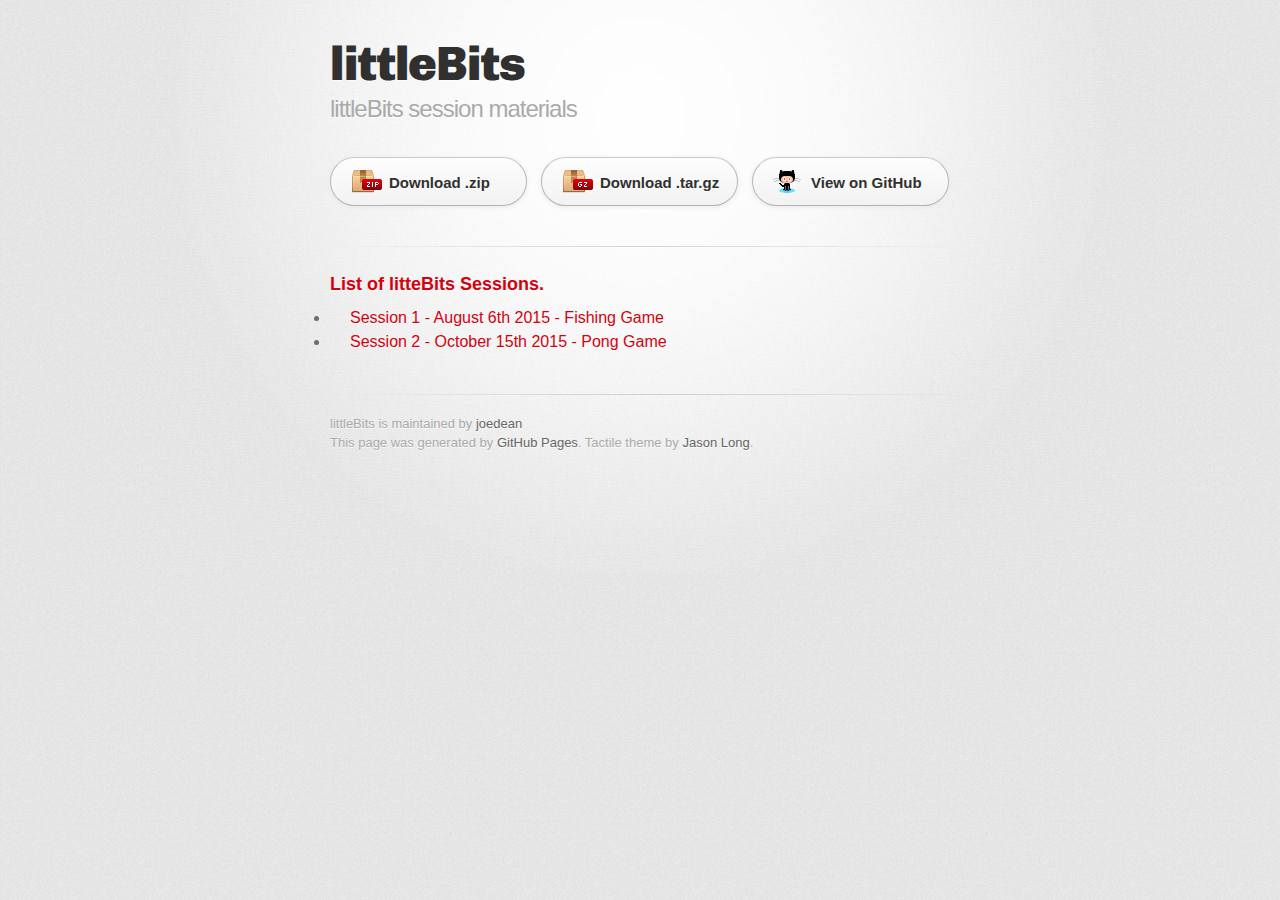
<file: index.html>
<!DOCTYPE html>
<html>
  <head>
    <meta charset='utf-8'>
    <meta http-equiv="X-UA-Compatible" content="chrome=1">
    <link href='https://fonts.googleapis.com/css?family=Chivo:900' rel='stylesheet' type='text/css'>
    <link rel="stylesheet" type="text/css" href="stylesheets/stylesheet.css" media="screen">
    <link rel="stylesheet" type="text/css" href="stylesheets/github-dark.css" media="screen">
    <link rel="stylesheet" type="text/css" href="stylesheets/print.css" media="print">
    <!--[if lt IE 9]>
    <script src="//html5shiv.googlecode.com/svn/trunk/html5.js"></script>
    <![endif]-->
    <title>littleBits by joedean</title>
  </head>

  <body>
    <div id="container">
      <div class="inner">

        <header>
          <h1>littleBits</h1>
          <h2>littleBits session materials</h2>
        </header>

        <section id="downloads" class="clearfix">
          <a href="https://github.com/joedean/littlebits/zipball/master" id="download-zip" class="button"><span>Download .zip</span></a>
          <a href="https://github.com/joedean/littlebits/tarball/master" id="download-tar-gz" class="button"><span>Download .tar.gz</span></a>
          <a href="https://github.com/joedean/littlebits" id="view-on-github" class="button"><span>View on GitHub</span></a>
        </section>

        <hr>

        <section id="main_content">
          <h3>
<a id="list-of-littebits-sessions" class="anchor" href="#list-of-littebits-sessions" aria-hidden="true"><span class="octicon octicon-link"></span></a>List of litteBits Sessions.</h3>

<ul>
  <li><a href="prezentations/fishing_game_prez/littleBits_Fishing_Game.html">Session 1 - August 6th 2015 - Fishing Game</a></li>
  <li><a href="presentations/analog-pong.html">Session 2 - October 15th 2015 - Pong Game</a></li>
</ul>
        </section>

        <footer>
          littleBits is maintained by <a href="https://github.com/joedean">joedean</a><br>
          This page was generated by <a href="https://pages.github.com">GitHub Pages</a>. Tactile theme by <a href="https://twitter.com/jasonlong">Jason Long</a>.
        </footer>
      </div>
    </div>
  </body>
</html>
</file>
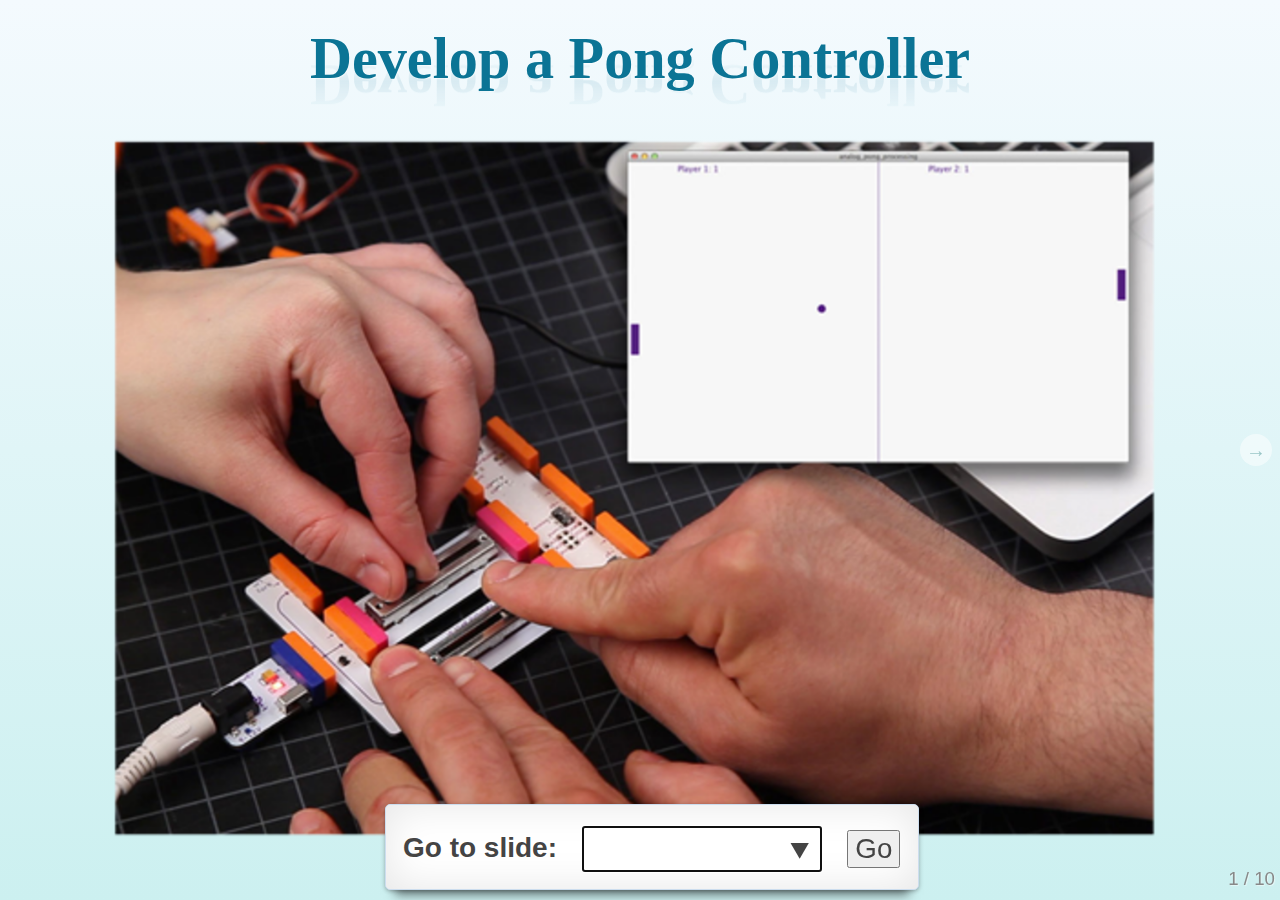
<file: presentations/analog-pong.html>
<!DOCTYPE html>
<html>
<head>
  <meta charset="utf-8">
  <meta http-equiv="X-UA-Compatible" content="IE=edge,chrome=1">
  <meta name="viewport" content="width=1024, user-scalable=no">

  <title>Analog Pong Controller</title>

  <!-- Required stylesheet -->
  <link rel="stylesheet" media="screen" href="core/deck.core.css">

  <!-- Extension CSS files go here. Remove or add as needed. -->
  <link rel="stylesheet" media="screen" href="extensions/goto/deck.goto.css">
  <link rel="stylesheet" media="screen" href="extensions/menu/deck.menu.css">
  <link rel="stylesheet" media="screen" href="extensions/navigation/deck.navigation.css">
  <link rel="stylesheet" media="screen" href="extensions/status/deck.status.css">
  <link rel="stylesheet" media="screen" href="extensions/scale/deck.scale.css">

  <!-- Style theme. More available in /themes/style/ or create your own. -->
  <link rel="stylesheet" media="screen" href="themes/style/web-2.0.css">

  <!-- Transition theme. More available in /themes/transition/ or create your own. -->
  <link rel="stylesheet" media="screen" href="themes/transition/horizontal-slide.css">

  <!-- Basic black and white print styles -->
  <link rel="stylesheet" media="print" href="core/print.css">

  <!-- Required Modernizr file -->
  <script src="modernizr.custom.js"></script>
</head>
<body>
  <div class="deck-container">

    <!-- Begin slides. Just make elements with a class of slide. -->

    <section id="pong-controler" class="slide">
      <center><h2> Develop a Pong Controller </h2></center>
      <img src="images/analog-pong/pong-controller.png"/>
    </section>

    <section id="powerBit" class="slide">
      <center><h2>Power</h2></center>
      <img src="images/analog-pong/power.jpg"/>
      <center>
        <p>
          This power module lets you use a 9 volt battery to supply electricity to your littleBits.</br>
          Snap in the battery and cable and flip the switch to turn it on.
        </p>
      </center>
    </section>

    <section id="fork" class="slide">
      <center><h2>Fork</h2></center>
      <img src="images/analog-pong/fork.jpg"/>
      <center>
        <p>
          The fork Bit lets you connect the output of a single Bit to as many as three others.
        </p>
      </center>
    </section>

    <section id="dimmers" class="slide">
      <center><h2>Dimmers</h2></center>
      <img src="images/analog-pong/dimmer.jpg"/>
      <center>
        <p>
          The dimmer Bits lets you control the right and left pong paddles with a simple knob. </br>
          Turn it clockwise to send more signal to the following Bits.
        </p>
      </center>
    </section>

    <section id="arduino" class="slide">
      <center><h2>Arduino Bit</h2></center>
      <img src="images/analog-pong/arduinobit.jpg"/>
    </section>

    <section id="connect" class="slide">
      <center><h2>Connect to Computer </h2></center>
      <img src="images/analog-pong/connect-arduino.png"/>
    </section>

    <section id="setup-game" class="slide">
      <center><h2>Setup Game</h2></center>
      <img src="images/analog-pong/processing-ide.png"/>
      <center>
        <p>
          Follow these setup <a href="https://docs.google.com/document/d/1KtLkmcq3731-f1j5UfAn0Myov6-7x58fUTyQKasTCSM/edit?usp=sharing">instructions</a>.
        </p>
      </center>
    </section>

    <section id="play-game" class="slide">
      <center><h2>Play Game</h2></center>
      <img src="images/analog-pong/playing-pong.jpg"/>
    </section>

    <section id="Customization Challenges" class="slide">
      <center><h2>Programming Challenges</h2></center>
      <center>
        <p>
          Make all changes in processing developmnet environment.
        </p>
      </center>
      <ul>
        <li> Change speed of ball </li>
        <li> Change victory for number of wins from 2 to 5 </li>
        <li> Change color of ball </li>
        <li> Customize game in other ways by playing with the code </li>
      </ul>
    </section>

    <section id="thanks" class="slide">
      <h2> Thanks </h2>
      <h3> Thank @onsitedotcom for the littleBits and space </h3>
      <h3> My Contact Info </h3>
      <ul>
        <li> Email: joe.dean@gmail.com </li>
        <li> Twitter: @joeddean </li>
      </ul>


    </section>

    <!-- End slides. -->

    <!-- Begin extension snippets. Add or remve as needed. -->

    <!-- deck.navigation snippet -->
    <div aria-role="navigation">
      <a href="#" class="deck-prev-link" title="Previous">&#8592;</a>
      <a href="#" class="deck-next-link" title="Next">&#8594;</a>
    </div>

    <!-- deck.status snippet -->
    <p class="deck-status" aria-role="status">
      <span class="deck-status-current"></span>
      /
      <span class="deck-status-total"></span>
    </p>

    <!-- deck.goto snippet -->
    <form action="." method="get" class="goto-form">
      <label for="goto-slide">Go to slide:</label>
      <input type="text" name="slidenum" id="goto-slide" list="goto-datalist">
      <datalist id="goto-datalist"></datalist>
      <input type="submit" value="Go">
    </form>

    <!-- End extension snippets. -->
  </div>

<!-- Required JS files. -->
<script src="jquery.min.js"></script>
<script src="core/deck.core.js"></script>

<!-- Extension JS files. Add or remove as needed. -->
<script src="extensions/menu/deck.menu.js"></script>
<script src="extensions/goto/deck.goto.js"></script>
<script src="extensions/status/deck.status.js"></script>
<script src="extensions/navigation/deck.navigation.js"></script>
<script src="extensions/scale/deck.scale.js"></script>

<!-- Initialize the deck. You can put this in an external file if desired. -->
<script>
  $(function() {
    $.deck('.slide');
    $.deck('showGoTo');
  });
</script>
</body>
</html>
</file>
<file: stylesheets/github-dark.css>
/*
   Copyright 2014 GitHub Inc.

   Licensed under the Apache License, Version 2.0 (the "License");
   you may not use this file except in compliance with the License.
   You may obtain a copy of the License at

       http://www.apache.org/licenses/LICENSE-2.0

   Unless required by applicable law or agreed to in writing, software
   distributed under the License is distributed on an "AS IS" BASIS,
   WITHOUT WARRANTIES OR CONDITIONS OF ANY KIND, either express or implied.
   See the License for the specific language governing permissions and
   limitations under the License.

*/

.pl-c /* comment */ {
  color: #969896;
}

.pl-c1      /* constant, markup.raw, meta.diff.header, meta.module-reference, meta.property-name, support, support.constant, support.variable, variable.other.constant */,
.pl-s .pl-v /* string variable */ {
  color: #0099cd;
}

.pl-e  /* entity */,
.pl-en /* entity.name */ {
  color: #9774cb;
}

.pl-s .pl-s1 /* string source */,
.pl-smi      /* storage.modifier.import, storage.modifier.package, storage.type.java, variable.other, variable.parameter.function */ {
  color: #ddd;
}

.pl-ent /* entity.name.tag */ {
  color: #7bcc72;
}

.pl-k /* keyword, storage, storage.type */ {
  color: #cc2372;
}

.pl-pds              /* punctuation.definition.string, string.regexp.character-class */,
.pl-s                /* string */,
.pl-s .pl-pse .pl-s1 /* string punctuation.section.embedded source */,
.pl-sr               /* string.regexp */,
.pl-sr .pl-cce       /* string.regexp constant.character.escape */,
.pl-sr .pl-sra       /* string.regexp string.regexp.arbitrary-repitition */,
.pl-sr .pl-sre       /* string.regexp source.ruby.embedded */ {
  color: #3c66e2;
}

.pl-v /* variable */ {
  color: #fb8764;
}

.pl-id /* invalid.deprecated */ {
  color: #e63525;
}

.pl-ii /* invalid.illegal */ {
  background-color: #e63525;
  color: #f8f8f8;
}

.pl-sr .pl-cce /* string.regexp constant.character.escape */ {
  color: #7bcc72;
  font-weight: bold;
}

.pl-ml /* markup.list */ {
  color: #c26b2b;
}

.pl-mh        /* markup.heading */,
.pl-mh .pl-en /* markup.heading entity.name */,
.pl-ms        /* meta.separator */ {
  color: #264ec5;
  font-weight: bold;
}

.pl-mq /* markup.quote */ {
  color: #00acac;
}

.pl-mi /* markup.italic */ {
  color: #ddd;
  font-style: italic;
}

.pl-mb /* markup.bold */ {
  color: #ddd;
  font-weight: bold;
}

.pl-md /* markup.deleted, meta.diff.header.from-file */ {
  background-color: #ffecec;
  color: #bd2c00;
}

.pl-mi1 /* markup.inserted, meta.diff.header.to-file */ {
  background-color: #eaffea;
  color: #55a532;
}

.pl-mdr /* meta.diff.range */ {
  color: #9774cb;
  font-weight: bold;
}

.pl-mo /* meta.output */ {
  color: #264ec5;
}
</file>
<file: stylesheets/print.css>
html, body, div, span, applet, object, iframe,
h1, h2, h3, h4, h5, h6, p, blockquote, pre,
a, abbr, acronym, address, big, cite, code,
del, dfn, em, img, ins, kbd, q, s, samp,
small, strike, strong, sub, sup, tt, var,
b, u, i, center,
dl, dt, dd, ol, ul, li,
fieldset, form, label, legend,
table, caption, tbody, tfoot, thead, tr, th, td,
article, aside, canvas, details, embed,
figure, figcaption, footer, header, hgroup,
menu, nav, output, ruby, section, summary,
time, mark, audio, video {
  padding: 0;
  margin: 0;
  font: inherit;
  font-size: 100%;
  vertical-align: baseline;
  border: 0;
}
/* HTML5 display-role reset for older browsers */
article, aside, details, figcaption, figure,
footer, header, hgroup, menu, nav, section {
  display: block;
}
body {
  line-height: 1;
}
ol, ul {
  list-style: none;
}
blockquote, q {
  quotes: none;
}
blockquote:before, blockquote:after,
q:before, q:after {
  content: '';
  content: none;
}
table {
  border-spacing: 0;
  border-collapse: collapse;
}
body {
  font-family: 'Helvetica Neue', Helvetica, Arial, serif;
  font-size: 13px;
  line-height: 1.5;
  color: #000;
}

a {
  font-weight: bold;
  color: #d5000d;
}

header {
  padding-top: 35px;
  padding-bottom: 10px;
}

header h1 {
  font-size: 48px;
  font-weight: bold;
  line-height: 1.2;
  color: #303030;
  letter-spacing: -1px;
}

header h2 {
  font-size: 24px;
  font-weight: normal;
  line-height: 1.3;
  color: #aaa;
  letter-spacing: -1px;
}
#downloads {
  display: none;
}
#main_content {
  padding-top: 20px;
}

code, pre {
  margin-bottom: 30px;
  font-family: Monaco, "Bitstream Vera Sans Mono", "Lucida Console", Terminal;
  font-size: 12px;
  color: #222;
}

code {
  padding: 0 3px;
}

pre {
  padding: 20px;
  overflow: auto;
  border: solid 1px #ddd;
}
pre code {
  padding: 0;
}

ul, ol, dl {
  margin-bottom: 20px;
}


/* COMMON STYLES */

table {
  width: 100%;
  border: 1px solid #ebebeb;
}

th {
  font-weight: 500;
}

td {
  font-weight: 300;
  text-align: center;
  border: 1px solid #ebebeb;
}

form {
  padding: 20px;
  background: #f2f2f2;

}


/* GENERAL ELEMENT TYPE STYLES */

h1 {
  font-size: 2.8em;
}

h2 {
  margin-bottom: 8px;
  font-size: 22px;
  font-weight: bold;
  color: #303030;
}

h3 {
  margin-bottom: 8px;
  font-size: 18px;
  font-weight: bold;
  color: #d5000d;
}

h4 {
  font-size: 16px;
  font-weight: bold;
  color: #303030;
}

h5 {
  font-size: 1em;
  color: #303030;
}

h6 {
  font-size: .8em;
  color: #303030;
}

p {
  margin-bottom: 20px;
  font-weight: 300;
}

a {
  text-decoration: none;
}

p a {
  font-weight: 400;
}

blockquote {
  padding: 0 0 0 30px;
  margin-bottom: 20px;
  font-size: 1.6em;
  border-left: 10px solid #e9e9e9;
}

ul li {
  list-style-position: inside;
  list-style: disc;
  padding-left: 20px;
}

ol li {
  list-style-position: inside;
  list-style: decimal;
  padding-left: 3px;
}

dl dd {
  font-style: italic;
  font-weight: 100;
}

footer {
  padding-top: 20px;
  padding-bottom: 30px;
  margin-top: 40px;
  font-size: 13px;
  color: #aaa;
}

footer a {
  color: #666;
}

/* MISC */
.clearfix:after {
  display: block;
  height: 0;
  clear: both;
  visibility: hidden;
  content: '.';
}

.clearfix {display: inline-block;}
* html .clearfix {height: 1%;}
.clearfix {display: block;}
</file>
<file: presentations/core/deck.core.css>
html, body {
  height: 100%;
  padding: 0;
  margin: 0;
}

.deck-container {
  position: relative;
  min-height: 100%;
  margin: 0 auto;
  overflow: hidden;
  overflow-y: auto;
}
.js .deck-container {
  visibility: hidden;
}
.ready .deck-container {
  visibility: visible;
}
.touch .deck-container {
  -webkit-text-size-adjust: none;
  -moz-text-size-adjust: none;
}

.deck-loading {
  display: none;
}

.slide {
  width: auto;
  min-height: 100%;
  position: relative;
}

.deck-before, .deck-previous, .deck-next, .deck-after {
  position: absolute;
  left: -999em;
  top: -999em;
}

.deck-current {
  z-index: 2;
}

.slide .slide {
  visibility: hidden;
  position: static;
  min-height: 0;
}

.deck-child-current {
  position: static;
  z-index: 2;
}
.deck-child-current .slide {
  visibility: hidden;
}
.deck-child-current .deck-previous, .deck-child-current .deck-before, .deck-child-current .deck-current {
  visibility: visible;
}
</file>
<file: presentations/extensions/goto/deck.goto.css>
.goto-form {
  position: absolute;
  z-index: 3;
  bottom: 10px;
  left: 50%;
  height: 1.75em;
  margin: 0 0 0 -9.125em;
  line-height: 1.75em;
  padding: 0.625em;
  display: none;
  background: #ccc;
  overflow: hidden;
  border-radius: 10px;
}
.goto-form label {
  font-weight: bold;
}
.goto-form label, .goto-form input {
  display: inline-block;
  font-family: inherit;
}
.deck-goto .goto-form {
  display: block;
}

#goto-slide {
  width: 8.375em;
  margin: 0 0.625em;
  height: 1.4375em;
}

@media print {
  .goto-form, #goto-slide {
    display: none;
  }
}
</file>
<file: presentations/extensions/menu/deck.menu.css>
.deck-menu {
  overflow: auto;
}
.deck-menu .slide {
  background: #eee;
  position: relative;
  left: 0;
  top: 0;
  visibility: visible;
  cursor: pointer;
}
.no-csstransforms .deck-menu > .slide {
  float: left;
  width: 22%;
  height: 22%;
  min-height: 0;
  margin: 1%;
  font-size: 0.22em;
  overflow: hidden;
  padding: 0 0.5%;
}
.csstransforms .deck-menu > .slide {
  -webkit-transform: scale(0.22) !important;
  -ms-transform: scale(0.22) !important;
  transform: scale(0.22) !important;
  -webkit-transform-origin: 0 0;
  -ms-transform-origin: 0 0;
  transform-origin: 0 0;
  -moz-box-sizing: border-box;
  box-sizing: border-box;
  width: 100%;
  height: 100%;
  overflow: hidden;
  padding: 0 48px;
  margin: 12px;
}
.deck-menu iframe, .deck-menu img, .deck-menu video {
  max-width: 100%;
}
.deck-menu .deck-current, .no-touch .deck-menu .slide:hover {
  background: #ddf;
}
.deck-menu.deck-container:hover .deck-prev-link, .deck-menu.deck-container:hover .deck-next-link {
  display: none;
}
</file>
<file: presentations/extensions/navigation/deck.navigation.css>
.deck-prev-link, .deck-next-link {
  display: none;
  position: absolute;
  z-index: 3;
  top: 50%;
  width: 32px;
  height: 32px;
  margin-top: -16px;
  font-size: 20px;
  font-weight: bold;
  line-height: 32px;
  vertical-align: middle;
  text-align: center;
  text-decoration: none;
  color: #fff;
  background: #888;
  border-radius: 16px;
}
.deck-prev-link:hover, .deck-prev-link:focus, .deck-prev-link:active, .deck-prev-link:visited, .deck-next-link:hover, .deck-next-link:focus, .deck-next-link:active, .deck-next-link:visited {
  color: #fff;
}

.deck-prev-link {
  left: 8px;
}

.deck-next-link {
  right: 8px;
}

.deck-container:hover .deck-prev-link, .deck-container:hover .deck-next-link {
  display: block;
}
.deck-container:hover .deck-prev-link.deck-nav-disabled, .touch .deck-container:hover .deck-prev-link, .deck-container:hover .deck-next-link.deck-nav-disabled, .touch .deck-container:hover .deck-next-link {
  display: none;
}

@media print {
  .deck-prev-link, .deck-next-link {
    display: none !important;
  }
}
</file>
<file: presentations/extensions/status/deck.status.css>
.deck-status {
  position: absolute;
  bottom: 10px;
  right: 5px;
  color: #888;
  z-index: 3;
  margin: 0;
}

body > .deck-container .deck-status {
  position: fixed;
}

@media print {
  .deck-status {
    display: none;
  }
}
</file>
<file: presentations/extensions/scale/deck.scale.css>
.csstransforms .deck-container.deck-scale:not(.deck-menu) {
  overflow: hidden;
}
.csstransforms .deck-container.deck-scale:not(.deck-menu) > .slide {
  -moz-box-sizing: padding-box;
  box-sizing: padding-box;
  width: 100%;
  padding-bottom: 20px;
}
.csstransforms .deck-container.deck-scale:not(.deck-menu) > .slide > .deck-slide-scaler {
  -webkit-transform-origin: 50% 0;
  -ms-transform-origin: 50% 0;
  transform-origin: 50% 0;
}

.csstransforms .deck-container.deck-menu .deck-slide-scaler {
  -webkit-transform: none !important;
  -ms-transform: none !important;
  transform: none !important;
}
</file>
<file: presentations/themes/transition/horizontal-slide.css>
.csstransitions.csstransforms {
  overflow-x: hidden;
}
.csstransitions.csstransforms .deck-container > .slide {
  -webkit-transition: -webkit-transform 500ms ease-in-out;
  transition: transform 500ms ease-in-out;
}
.csstransitions.csstransforms .deck-container:not(.deck-menu) > .slide {
  position: absolute;
  top: 0;
  left: 0;
}
.csstransitions.csstransforms .deck-container:not(.deck-menu) > .slide .slide {
  position: relative;
  left: 0;
  top: 0;
  -webkit-transition: -webkit-transform 500ms ease-in-out, opacity 500ms ease-in-out;
  transition: transform 500ms ease-in-out, opacity 500ms ease-in-out;
}
.csstransitions.csstransforms .deck-container:not(.deck-menu) > .slide .deck-next, .csstransitions.csstransforms .deck-container:not(.deck-menu) > .slide .deck-after {
  visibility: visible;
  -webkit-transform: translate3d(200%, 0, 0);
  -ms-transform: translate(200%, 0);
  transform: translate3d(200%, 0, 0);
}
.csstransitions.csstransforms .deck-container:not(.deck-menu) > .deck-previous {
  -webkit-transform: translate3d(-200%, 0, 0);
  -ms-transform: translate(-200%, 0);
  transform: translate3d(-200%, 0, 0);
}
.csstransitions.csstransforms .deck-container:not(.deck-menu) > .deck-before {
  -webkit-transform: translate3d(-400%, 0, 0);
  -ms-transform: translate(-400%, 0);
  transform: translate3d(-400%, 0, 0);
}
.csstransitions.csstransforms .deck-container:not(.deck-menu) > .deck-next {
  -webkit-transform: translate3d(200%, 0, 0);
  -ms-transform: translate(200%, 0);
  transform: translate3d(200%, 0, 0);
}
.csstransitions.csstransforms .deck-container:not(.deck-menu) > .deck-after {
  -webkit-transform: translate3d(400%, 0, 0);
  -ms-transform: translate(400%, 0);
  transform: translate3d(400%, 0, 0);
}
.csstransitions.csstransforms .deck-container:not(.deck-menu) > .deck-before .slide, .csstransitions.csstransforms .deck-container:not(.deck-menu) > .deck-previous .slide {
  visibility: visible;
}
.csstransitions.csstransforms .deck-container:not(.deck-menu) > .deck-child-current {
  -webkit-transform: none;
  -ms-transform: none;
  transform: none;
}
</file>
<file: presentations/core/print.css>
body {
  font-size: 18pt;
}

h1 {
  font-size: 48pt;
}

h2 {
  font-size: 36pt;
}

h3 {
  font-size: 28pt;
}

pre {
  border: 1px solid #000;
  padding: 10px;
  white-space: pre-wrap;
}

.deck-container > .slide {
  page-break-after: always;
}
</file>
<file: stylesheets/stylesheet.css>
/* http://meyerweb.com/eric/tools/css/reset/
   v2.0 | 20110126
   License: none (public domain)
*/
html, body, div, span, applet, object, iframe,
h1, h2, h3, h4, h5, h6, p, blockquote, pre,
a, abbr, acronym, address, big, cite, code,
del, dfn, em, img, ins, kbd, q, s, samp,
small, strike, strong, sub, sup, tt, var,
b, u, i, center,
dl, dt, dd, ol, ul, li,
fieldset, form, label, legend,
table, caption, tbody, tfoot, thead, tr, th, td,
article, aside, canvas, details, embed,
figure, figcaption, footer, header, hgroup,
menu, nav, output, ruby, section, summary,
time, mark, audio, video {
	padding: 0;
	margin: 0;
	font: inherit;
	font-size: 100%;
	vertical-align: baseline;
	border: 0;
}
/* HTML5 display-role reset for older browsers */
article, aside, details, figcaption, figure,
footer, header, hgroup, menu, nav, section {
	display: block;
}
body {
	line-height: 1;
}
ol, ul {
	list-style: none;
}
blockquote, q {
	quotes: none;
}
blockquote:before, blockquote:after,
q:before, q:after {
	content: '';
	content: none;
}
table {
	border-spacing: 0;
	border-collapse: collapse;
}

/* LAYOUT STYLES */
body {
  font-family: 'Helvetica Neue', Helvetica, Arial, serif;
  font-size: 1em;
  line-height: 1.5;
  color: #6d6d6d;
  text-shadow: 0 1px 0 rgba(255, 255, 255, 0.8);
  background: #e7e7e7 url(../images/body-bg.png) 0 0 repeat;
}

a {
  color: #d5000d;
}
a:hover {
  color: #c5000c;
}

header {
  padding-top: 35px;
  padding-bottom: 25px;
}

header h1 {
  font-family: 'Chivo', 'Helvetica Neue', Helvetica, Arial, serif;
  font-size: 48px; font-weight: 900;
  line-height: 1.2;
  color: #303030;
  letter-spacing: -1px;
}

header h2 {
  font-size: 24px;
  font-weight: normal;
  line-height: 1.3;
  color: #aaa;
  letter-spacing: -1px;
}

#container {
  min-height: 595px;
  background: transparent url(../images/highlight-bg.jpg) 50% 0 no-repeat;
}

.inner {
  width: 620px;
  margin: 0 auto;
}

#container .inner img {
  max-width: 100%;
}

#downloads {
  margin-bottom: 40px;
}

a.button {
  display: block;
  float: left;
  width: 179px;
  padding: 12px 8px 12px 8px;
  margin-right: 14px;
  font-size: 15px;
  font-weight: bold;
  line-height: 25px;
  color: #303030;
  background: #fdfdfd; /* Old browsers */
  background: -moz-linear-gradient(top,  #fdfdfd 0%, #f2f2f2 100%); /* FF3.6+ */
  background: -webkit-gradient(linear, left top, left bottom, color-stop(0%,#fdfdfd), color-stop(100%,#f2f2f2)); /* Chrome,Safari4+ */
  background: -webkit-linear-gradient(top,  #fdfdfd 0%,#f2f2f2 100%); /* Chrome10+,Safari5.1+ */
  background: -o-linear-gradient(top,  #fdfdfd 0%,#f2f2f2 100%); /* Opera 11.10+ */
  background: -ms-linear-gradient(top,  #fdfdfd 0%,#f2f2f2 100%); /* IE10+ */
  background: linear-gradient(top,  #fdfdfd 0%,#f2f2f2 100%); /* W3C */
  filter: progid:DXImageTransform.Microsoft.gradient( startColorstr='#fdfdfd', endColorstr='#f2f2f2',GradientType=0 ); /* IE6-9 */
  border-top: solid 1px #cbcbcb;
  border-right: solid 1px #b7b7b7;
  border-bottom: solid 1px #b3b3b3;
  border-left: solid 1px #b7b7b7;
  border-radius: 30px;
  -webkit-box-shadow: 10px 10px 5px #888;
  -moz-box-shadow: 10px 10px 5px #888;
  box-shadow: 0px 1px 5px #e8e8e8;
  -moz-border-radius: 30px;
  -webkit-border-radius: 30px;
}
a.button:hover {
  background: #fafafa; /* Old browsers */
  background: -moz-linear-gradient(top,  #fdfdfd 0%, #f6f6f6 100%); /* FF3.6+ */
  background: -webkit-gradient(linear, left top, left bottom, color-stop(0%,#fdfdfd), color-stop(100%,#f6f6f6)); /* Chrome,Safari4+ */
  background: -webkit-linear-gradient(top,  #fdfdfd 0%,#f6f6f6 100%); /* Chrome10+,Safari5.1+ */
  background: -o-linear-gradient(top,  #fdfdfd 0%,#f6f6f6 100%); /* Opera 11.10+ */
  background: -ms-linear-gradient(top,  #fdfdfd 0%,#f6f6f6 100%); /* IE10+ */
  background: linear-gradient(top,  #fdfdfd 0%,#f6f6f6, 100%); /* W3C */
  filter: progid:DXImageTransform.Microsoft.gradient( startColorstr='#fdfdfd', endColorstr='#f6f6f6',GradientType=0 ); /* IE6-9 */
  border-top: solid 1px #b7b7b7;
  border-right: solid 1px #b3b3b3;
  border-bottom: solid 1px #b3b3b3;
  border-left: solid 1px #b3b3b3;
}

a.button span {
  display: block;
  height: 23px;
  padding-left: 50px;
}

#download-zip span {
  background: transparent url(../images/zip-icon.png) 12px 50% no-repeat;
}
#download-tar-gz span {
  background: transparent url(../images/tar-gz-icon.png) 12px 50% no-repeat;
}
#view-on-github span {
  background: transparent url(../images/octocat-icon.png) 12px 50% no-repeat;
}
#view-on-github {
  margin-right: 0;
}

code, pre {
  margin-bottom: 30px;
  font-family: Monaco, "Bitstream Vera Sans Mono", "Lucida Console", Terminal;
  font-size: 14px;
  color: #222;
}

code {
  padding: 0 3px;
  background-color: #f2f2f2;
  border: solid 1px #ddd;
}

pre {
  padding: 20px;
  overflow: auto;
  color: #f2f2f2;
  text-shadow: none;
  background: #303030;
}
pre code {
  padding: 0;
  color: #f2f2f2;
  background-color: #303030;
  border: none;
}

ul, ol, dl {
  margin-bottom: 20px;
}


/* COMMON STYLES */

hr {
  height: 1px;
  padding-bottom: 1em;
  margin-top: 1em;
  line-height: 1px;
  background: transparent url('../images/hr.png') 50% 0 no-repeat;
  border: none;
}

strong {
  font-weight: bold;
}

em {
  font-style: italic;
}

table {
  width: 100%;
  border: 1px solid #ebebeb;
}

th {
  font-weight: 500;
}

td {
  font-weight: 300;
  text-align: center;
  border: 1px solid #ebebeb;
}

form {
  padding: 20px;
  background: #f2f2f2;

}


/* GENERAL ELEMENT TYPE STYLES */

h1 {
  font-size: 32px;
}

h2 {
  margin-bottom: 8px;
  font-size: 22px;
  font-weight: bold;
  color: #303030;
}

h3 {
  margin-bottom: 8px;
  font-size: 18px;
  font-weight: bold;
  color: #d5000d;
}

h4 {
  font-size: 16px;
  font-weight: bold;
  color: #303030;
}

h5 {
  font-size: 1em;
  color: #303030;
}

h6 {
  font-size: .8em;
  color: #303030;
}

p {
  margin-bottom: 20px;
  font-weight: 300;
}

a {
  text-decoration: none;
}

p a {
  font-weight: 400;
}

blockquote {
  padding: 0 0 0 30px;
  margin-bottom: 20px;
  font-size: 1.6em;
  border-left: 10px solid #e9e9e9;
}

ul li {
  list-style-position: inside;
  list-style: disc;
  padding-left: 20px;
}

ol li {
  list-style-position: inside;
  list-style: decimal;
  padding-left: 3px;
}

dl dt {
  color: #303030;
}

footer {
  padding-top: 20px;
  padding-bottom: 30px;
  margin-top: 40px;
  font-size: 13px;
  color: #aaa;
  background: transparent url('../images/hr.png') 0 0 no-repeat;
}

footer a {
  color: #666;
}
footer a:hover {
  color: #444;
}

/* MISC */
.clearfix:after {
  display: block;
  height: 0;
  clear: both;
  visibility: hidden;
  content: '.';
}

.clearfix {display: inline-block;}
* html .clearfix {height: 1%;}
.clearfix {display: block;}

/* #Media Queries
================================================== */

/* Smaller than standard 960 (devices and browsers) */
@media only screen and (max-width: 959px) { }

/* Tablet Portrait size to standard 960 (devices and browsers) */
@media only screen and (min-width: 768px) and (max-width: 959px) { }

/* All Mobile Sizes (devices and browser) */
@media only screen and (max-width: 767px) {
  header {
    padding-top: 10px;
    padding-bottom: 10px;
  }
  #downloads {
    margin-bottom: 25px;
  }
  #download-zip, #download-tar-gz {
    display: none;
  }
  .inner {
    width: 94%;
    margin: 0 auto;
  }
}

/* Mobile Landscape Size to Tablet Portrait (devices and browsers) */
@media only screen and (min-width: 480px) and (max-width: 767px) { }

/* Mobile Portrait Size to Mobile Landscape Size (devices and browsers) */
@media only screen and (max-width: 479px) { }
</file>
<file: presentations/themes/style/web-2.0.css>
@charset "UTF-8";
/* Resets and base styles from HTML5 Boilerplate */
div, span, object, iframe,
h1, h2, h3, h4, h5, h6, p, blockquote, pre,
abbr, address, cite, code, del, dfn, em, img, ins, kbd, q, samp,
small, strong, sub, sup, var, b, i, dl, dt, dd, ol, ul, li,
fieldset, form, label, legend,
table, caption, tbody, tfoot, thead, tr, th, td,
article, aside, canvas, details, figcaption, figure,
footer, header, hgroup, menu, nav, section, summary,
time, mark, audio, video {
  margin: 0;
  padding: 0;
  border: 0;
  font-size: 100%;
  font: inherit;
  vertical-align: baseline;
}

article, aside, details, figcaption, figure,
footer, header, hgroup, menu, nav, section {
  display: block;
}

blockquote, q {
  quotes: none;
}
blockquote:before, blockquote:after, q:before, q:after {
  content: "";
  content: none;
}

ins {
  background-color: #ff9;
  color: #000;
  text-decoration: none;
}

mark {
  background-color: #ff9;
  color: #000;
  font-style: italic;
  font-weight: bold;
}

del {
  text-decoration: line-through;
}

abbr[title], dfn[title] {
  border-bottom: 1px dotted;
  cursor: help;
}

table {
  border-collapse: collapse;
  border-spacing: 0;
}

hr {
  display: block;
  height: 1px;
  border: 0;
  border-top: 1px solid #ccc;
  margin: 1em 0;
  padding: 0;
}

input, select {
  vertical-align: middle;
}

select, input, textarea, button {
  font: 99% sans-serif;
}

pre, code, kbd, samp {
  font-family: monospace, sans-serif;
}

a {
  -webkit-tap-highlight-color: rgba(0, 0, 0, 0);
}
a:hover, a:active {
  outline: none;
}

ul, ol {
  margin-left: 2em;
  vertical-align: top;
}

ol {
  list-style-type: decimal;
}

nav ul, nav li {
  margin: 0;
  list-style: none;
  list-style-image: none;
}

small {
  font-size: 85%;
}

strong, th {
  font-weight: bold;
}

td {
  vertical-align: top;
}

sub, sup {
  font-size: 75%;
  line-height: 0;
  position: relative;
}

sup {
  top: -0.5em;
}

sub {
  bottom: -0.25em;
}

textarea {
  overflow: auto;
}

input[type="radio"] {
  vertical-align: text-bottom;
}

input[type="checkbox"] {
  vertical-align: bottom;
}

label,
input[type="button"],
input[type="submit"],
input[type="image"],
button {
  cursor: pointer;
}

button, input, select, textarea {
  margin: 0;
}

input:invalid, textarea:invalid {
  border-radius: 1px;
  -moz-box-shadow: 0px 0px 5px red;
  -webkit-box-shadow: 0px 0px 5px red;
  box-shadow: 0px 0px 5px red;
}
input:invalid .no-boxshadow, textarea:invalid .no-boxshadow {
  background-color: #f0dddd;
}

button {
  width: auto;
  overflow: visible;
}

select, input, textarea {
  color: #444444;
}

a {
  color: #607890;
}
a:hover, a:focus {
  color: #036;
}
a:link {
  -webkit-tap-highlight-color: #fff;
}

/* End HTML5 Boilerplate adaptations */
h1 {
  font-size: 4.5em;
}

h1, .vcenter {
  font-weight: bold;
  text-align: center;
  padding-top: 1em;
  max-height: 100%;
}
.csstransforms h1, .csstransforms .vcenter {
  padding: 0 48px;
  position: absolute;
  left: 0;
  right: 0;
  top: 50%;
  -webkit-transform: translate(0, -50%);
  -moz-transform: translate(0, -50%);
  -ms-transform: translate(0, -50%);
  -o-transform: translate(0, -50%);
  transform: translate(0, -50%);
}

.vcenter h1 {
  position: relative;
  top: auto;
  padding: 0;
  -webkit-transform: none;
  -moz-transform: none;
  -ms-transform: none;
  -o-transform: none;
  transform: none;
}

h2 {
  font-size: 2.25em;
  font-weight: bold;
  padding-top: .5em;
  margin: 0 0 .66666em 0;
  border-bottom: 3px solid #888;
}

h3 {
  font-size: 1.4375em;
  font-weight: bold;
  margin-bottom: .30435em;
}

h4 {
  font-size: 1.25em;
  font-weight: bold;
  margin-bottom: .25em;
}

h5 {
  font-size: 1.125em;
  font-weight: bold;
  margin-bottom: .2222em;
}

h6 {
  font-size: 1em;
  font-weight: bold;
}

img, iframe, video {
  display: block;
  max-width: 100%;
}

video, iframe, img {
  display: block;
  margin: 0 auto;
}

p, blockquote, iframe, img, ul, ol, pre, video {
  margin-bottom: 1em;
}

pre {
  white-space: pre;
  white-space: pre-wrap;
  word-wrap: break-word;
  padding: 1em;
  border: 1px solid #888;
}

em {
  font-style: italic;
}

li {
  padding: .25em 0;
  vertical-align: middle;
}
li > ol, li > ul {
  margin-bottom: inherit;
}

.deck-container {
  font-size: 16px;
  line-height: 1.25;
  color: #444;
}

.slide {
  -moz-box-sizing: border-box;
  box-sizing: border-box;
  width: 100%;
}

h1, h2, h3, h4, h5, h6 {
  font-family: "Hoefler Text", Constantia, Palatino, "Palatino Linotype", "Book Antiqua", Georgia, serif;
}

h1 {
  color: #08455f;
}

h2 {
  color: #0b7495;
  border-bottom: 0;
}
.cssreflections h2 {
  line-height: 1;
  -webkit-box-reflect: below -0.5555em -webkit-gradient(linear, left top, left bottom, from(transparent), color-stop(0.3, transparent), color-stop(0.7, rgba(255, 255, 255, 0.1)), to(transparent));
  -moz-box-reflect: below -0.5555em -moz-linear-gradient(top, transparent 0%, transparent 30%, rgba(255, 255, 255, 0.3) 100%);
}

h3 {
  color: #000;
}

pre {
  border-color: #cde;
  background: #fff;
  position: relative;
  z-index: auto;
  border-radius: 5px;
  /* http://nicolasgallagher.com/css-drop-shadows-without-images/ */
}
.csstransforms.boxshadow pre > :first-child:before {
  content: "";
  position: absolute;
  z-index: -1;
  background: #fff;
  top: 0;
  bottom: 0;
  left: 0;
  right: 0;
}
.csstransforms.boxshadow pre:before, .csstransforms.boxshadow pre:after {
  content: "";
  position: absolute;
  z-index: -2;
  bottom: 15px;
  width: 50%;
  height: 20%;
  max-width: 300px;
  box-shadow: 0 15px 10px rgba(0, 0, 0, 0.7);
}
.csstransforms.boxshadow pre:before {
  left: 10px;
  -webkit-transform: rotate(-3deg);
  -ms-transform: rotate(-3deg);
  transform: rotate(-3deg);
}
.csstransforms.boxshadow pre:after {
  right: 10px;
  -webkit-transform: rotate(3deg);
  -ms-transform: rotate(3deg);
  transform: rotate(3deg);
}

code {
  color: #789;
}

blockquote {
  font-family: "Hoefler Text", Constantia, Palatino, "Palatino Linotype", "Book Antiqua", Georgia, serif;
  font-size: 2em;
  padding: 1em 2em .5em 2em;
  color: #000;
  background: #fff;
  position: relative;
  border: 1px solid #cde;
  z-index: auto;
  border-radius: 5px;
}
.boxshadow blockquote > :first-child:before {
  content: "";
  position: absolute;
  z-index: -1;
  background: #fff;
  top: 0;
  bottom: 0;
  left: 0;
  right: 0;
}
.boxshadow blockquote:after {
  content: "";
  position: absolute;
  z-index: -2;
  top: 10px;
  bottom: 10px;
  left: 0;
  right: 50%;
  -moz-border-radius: 10px / 100px;
  border-radius: 10px / 100px;
  box-shadow: 0 0 15px rgba(0, 0, 0, 0.6);
}
blockquote p {
  margin: 0;
}
blockquote cite {
  font-size: .5em;
  font-style: normal;
  font-weight: bold;
  color: #888;
}
blockquote:before {
  content: "“";
  position: absolute;
  top: 0;
  left: 0;
  font-size: 5em;
  line-height: 1;
  color: #ccf0f0;
  z-index: 1;
}

::-moz-selection {
  background: #08455f;
  color: #fff;
}

::selection {
  background: #08455f;
  color: #fff;
}

a, a:hover, a:focus, a:active, a:visited {
  color: #599;
  text-decoration: none;
}
a:hover, a:focus {
  text-decoration: underline;
}

.deck-container {
  font-family: "Gill Sans", "Gill Sans MT", Calibri, sans-serif;
  font-size: 1.75em;
  background: #f4fafe;
  /* Old browsers */
  background: -moz-linear-gradient(top, #f4fafe 0%, #ccf0f0 100%);
  /* FF3.6+ */
  background: -webkit-gradient(linear, left top, left bottom, color-stop(0%, #f4fafe), color-stop(100%, #ccf0f0));
  /* Chrome,Safari4+ */
  background: -webkit-linear-gradient(top, #f4fafe 0%, #ccf0f0 100%);
  /* Chrome10+,Safari5.1+ */
  background: -o-linear-gradient(top, #f4fafe 0%, #ccf0f0 100%);
  /* Opera11.10+ */
  background: -ms-linear-gradient(top, #f4fafe 0%, #ccf0f0 100%);
  /* IE10+ */
  background: linear-gradient(top, #f4fafe 0%, #ccf0f0 100%);
  /* W3C */
  background-attachment: fixed;
  text-shadow: 1px 1px 1px rgba(255, 255, 255, 0.5);
}
.deck-container > .slide {
  padding: 0 48px;
}

.slide .deck-before, .slide .deck-previous {
  opacity: 0.4;
}
.slide .deck-before:not(.deck-child-current) .deck-before, .slide .deck-before:not(.deck-child-current) .deck-previous, .slide .deck-previous:not(.deck-child-current) .deck-before, .slide .deck-previous:not(.deck-child-current) .deck-previous {
  opacity: 1;
}
.slide .deck-child-current {
  opacity: 1;
}

.deck-prev-link, .deck-next-link {
  background: #fff;
  opacity: 0.5;
}
.deck-prev-link, .deck-prev-link:hover, .deck-prev-link:focus, .deck-prev-link:active, .deck-prev-link:visited, .deck-next-link, .deck-next-link:hover, .deck-next-link:focus, .deck-next-link:active, .deck-next-link:visited {
  color: #599;
}
.deck-prev-link:hover, .deck-prev-link:focus, .deck-next-link:hover, .deck-next-link:focus {
  opacity: 1;
  text-decoration: none;
}

.deck-status {
  font-size: 0.6666em;
}

.deck-menu .slide {
  background: transparent;
  border-radius: 5px;
}
.rgba .deck-menu .slide {
  background: rgba(0, 0, 0, 0.1);
}
.deck-menu .slide.deck-current, .rgba .deck-menu .slide.deck-current, .no-touch .deck-menu .slide:hover {
  background: #fff;
}

.goto-form {
  background: #fff;
  border: 1px solid #cde;
  border-radius: 5px;
}
.boxshadow .goto-form {
  box-shadow: 0 15px 10px -10px rgba(0, 0, 0, 0.5), 0 1px 4px rgba(0, 0, 0, 0.3), 0 0 40px rgba(0, 0, 0, 0.1) inset;
}
</file>
